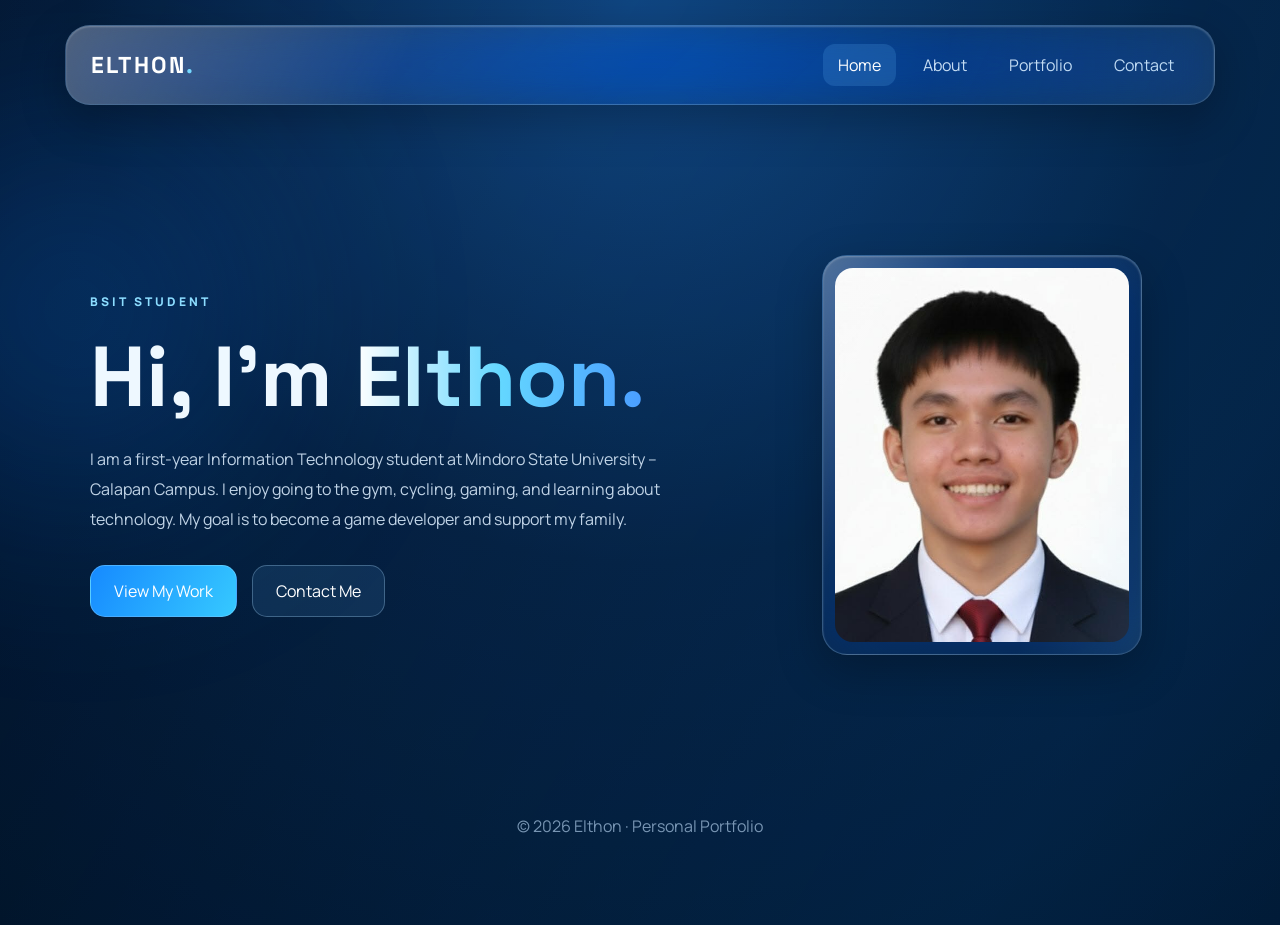
<file: index.html>
<!DOCTYPE html>
<html lang="en">
<head>
    <meta charset="UTF-8">
    <meta name="viewport" content="width=device-width, initial-scale=1.0">
    <title>Elthon | Home</title>
    <link rel="stylesheet" href="style.css">
    <script src="script.js" defer></script>
</head>
<body>

<header class="navbar glass">
    <div class="logo">ELTHON<span>.</span></div>
    <nav class="nav-links">
        <a class="active" href="index.html">Home</a>
        <a href="about.html">About</a>
        <a href="portfolio.html">Portfolio</a>
        <a href="contact.html">Contact</a>
    </nav>
</header>

<main class="hero reveal">
    <div>
        <div class="eyebrow">BSIT STUDENT</div>
        <h1>Hi, I'm <span>Elthon.</span></h1>

        <p>
            I am a first-year Information Technology student at
            Mindoro State University – Calapan Campus. I enjoy going
            to the gym, cycling, gaming, and learning about technology.
            My goal is to become a game developer and support my family.
        </p>

        <div class="buttons">
            <a href="portfolio.html" class="button primary">View My Work</a>
            <a href="contact.html" class="button">Contact Me</a>
        </div>
    </div>

    <div class="profile glass">
        <img src="2by2.jpg" alt="Elthon's professional photo">
    </div>
</main>

<footer>© 2026 Elthon · Personal Portfolio</footer>

</body>
</html>
</file>
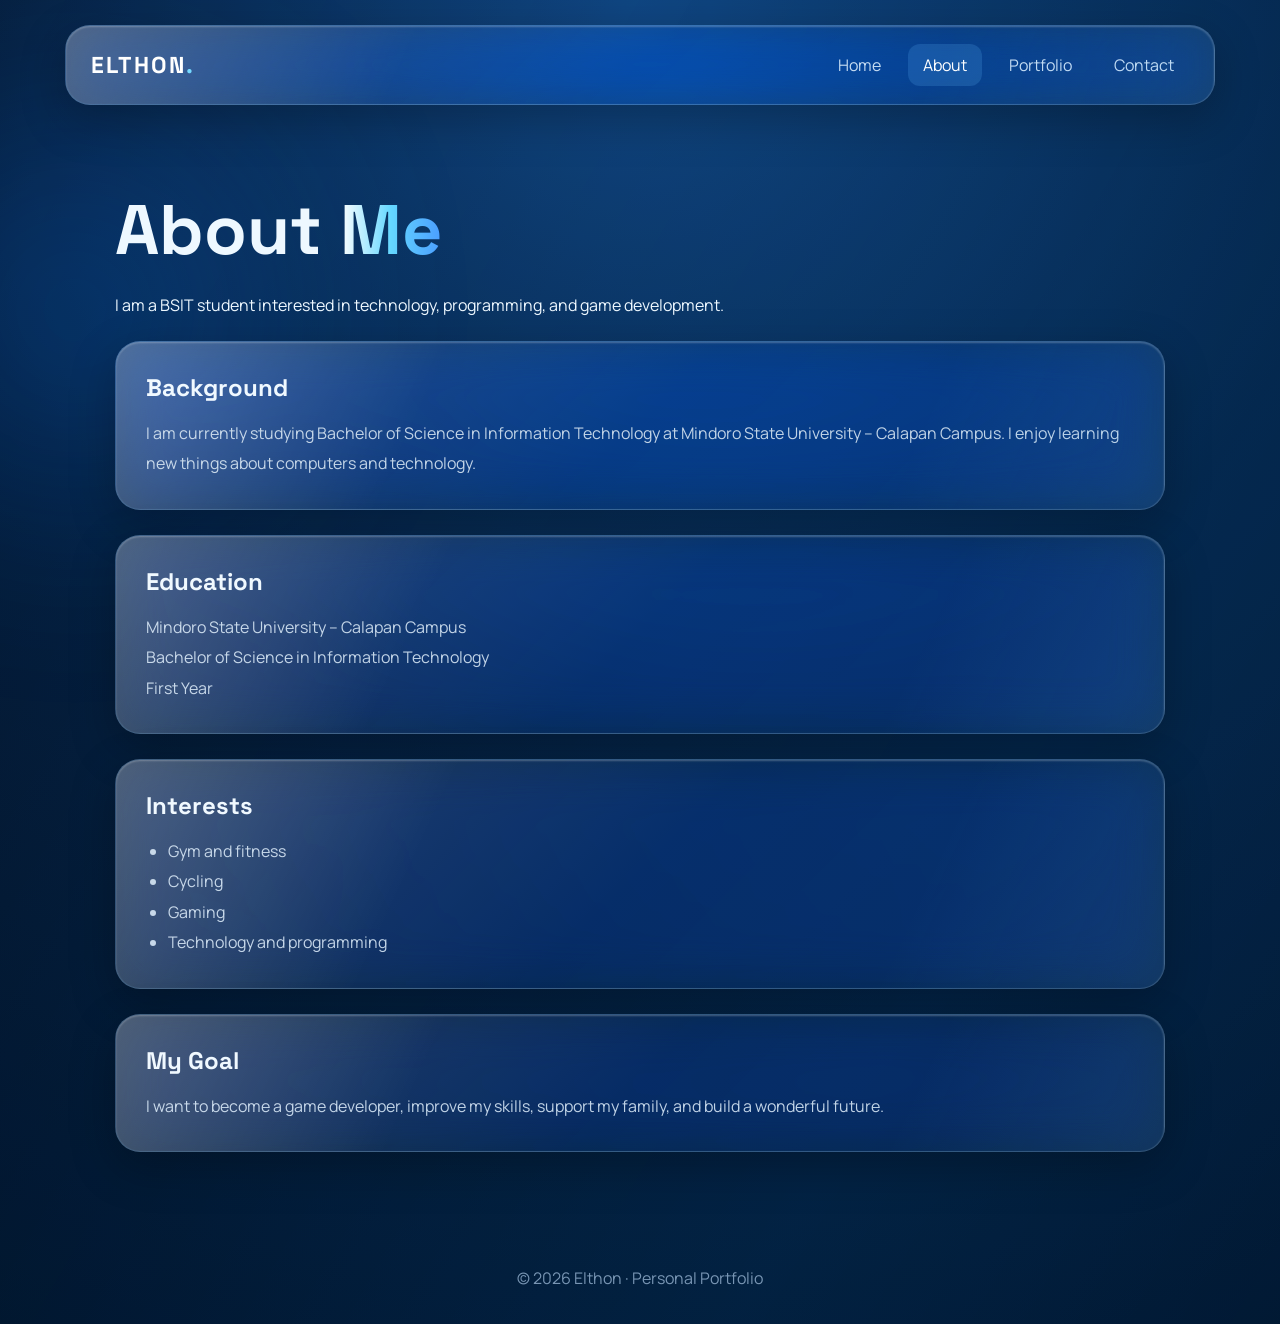
<file: about.html>
<!DOCTYPE html>
<html lang="en">
<head>
    <meta charset="UTF-8">
    <meta name="viewport" content="width=device-width, initial-scale=1.0">
    <title>About | Elthon</title>
    <link rel="stylesheet" href="style.css">
    <script src="script.js" defer></script>
</head>
<body>

<header class="navbar glass">
    <div class="logo">ELTHON<span>.</span></div>
    <nav class="nav-links">
        <a href="index.html">Home</a>
        <a class="active" href="about.html">About</a>
        <a href="portfolio.html">Portfolio</a>
        <a href="contact.html">Contact</a>
    </nav>
</header>

<main class="container">
    <section class="reveal">
        <h1 class="page-title">About <span>Me</span></h1>
        <p>I am a BSIT student interested in technology, programming, and game development.</p>
    </section>

    <section class="glass content-card reveal">
        <h2>Background</h2>
        <p>
            I am currently studying Bachelor of Science in Information
            Technology at Mindoro State University – Calapan Campus.
            I enjoy learning new things about computers and technology.
        </p>
    </section>

    <section class="glass content-card reveal">
        <h2>Education</h2>
        <p>
            Mindoro State University – Calapan Campus<br>
            Bachelor of Science in Information Technology<br>
            First Year
        </p>
    </section>

    <section class="glass content-card reveal">
        <h2>Interests</h2>
        <ul>
            <li>Gym and fitness</li>
            <li>Cycling</li>
            <li>Gaming</li>
            <li>Technology and programming</li>
        </ul>
    </section>

    <section class="glass content-card reveal">
        <h2>My Goal</h2>
        <p>
            I want to become a game developer, improve my skills,
            support my family, and build a wonderful future.
        </p>
    </section>
</main>

<footer>© 2026 Elthon · Personal Portfolio</footer>
</body>
</html>
</file>
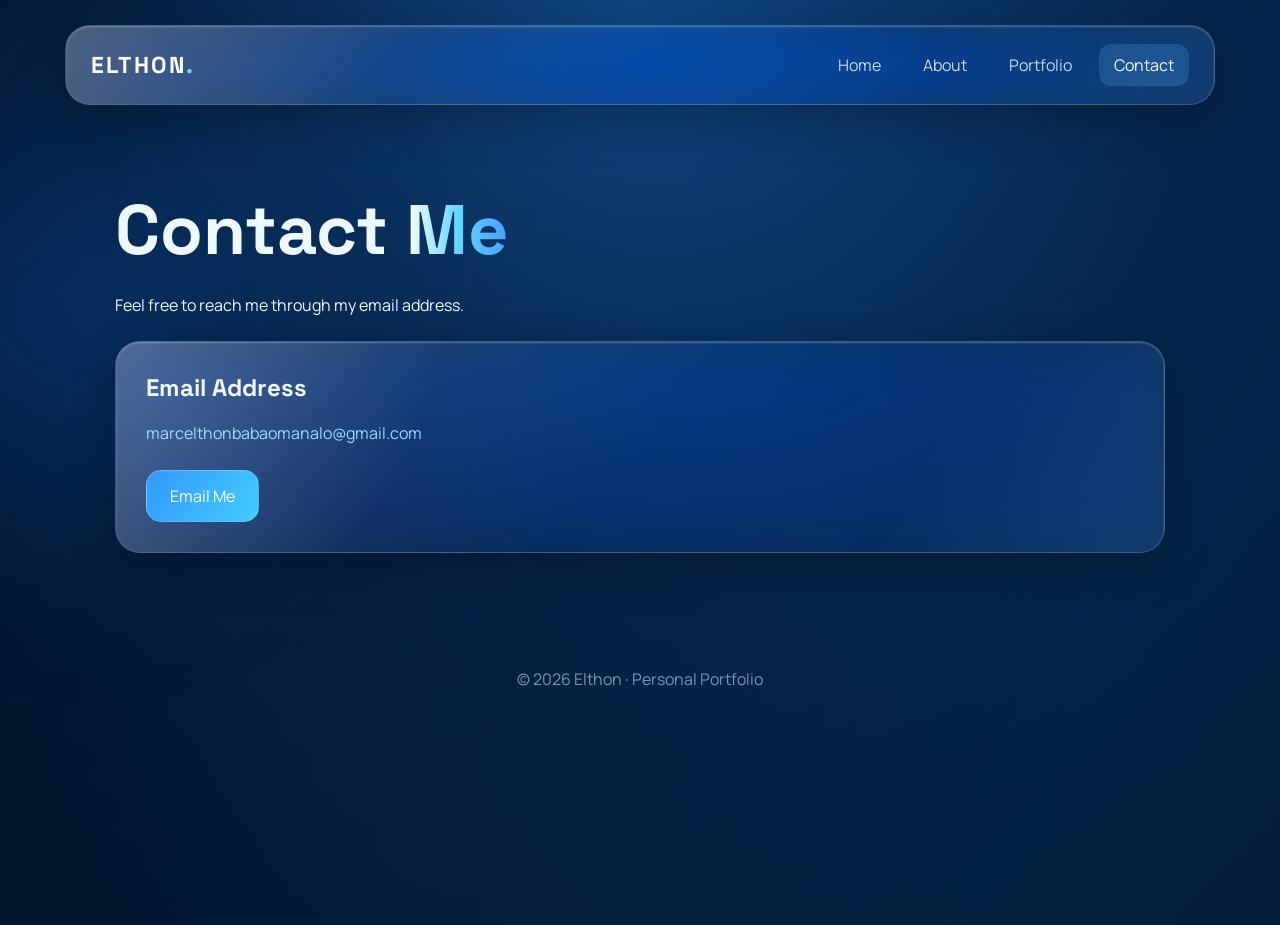
<file: contact.html>
<!DOCTYPE html>
<html lang="en">
<head>
    <meta charset="UTF-8">
    <meta name="viewport" content="width=device-width, initial-scale=1.0">
    <title>Contact | Elthon</title>
    <link rel="stylesheet" href="style.css">
    <script src="script.js" defer></script>
</head>
<body>

<header class="navbar glass">
    <div class="logo">ELTHON<span>.</span></div>
    <nav class="nav-links">
        <a href="index.html">Home</a>
        <a href="about.html">About</a>
        <a href="portfolio.html">Portfolio</a>
        <a class="active" href="contact.html">Contact</a>
    </nav>
</header>

<main class="container">
    <section class="reveal">
        <h1 class="page-title">Contact <span>Me</span></h1>
        <p>Feel free to reach me through my email address.</p>
    </section>

    <section class="glass content-card reveal">
        <h2>Email Address</h2>

        <p>
            <a class="email"
               href="mailto:marcelthonbabao%20manalo@gmail.com">
               marcelthonbabaomanalo@gmail.com
            </a>
        </p>

        <br>

        <a class="button primary"
           href="mailto:marcelthonbabao%20manalo@gmail.com">
           Email Me
        </a>
    </section>
</main>

<footer>© 2026 Elthon · Personal Portfolio</footer>
</body>
</html>
</file>
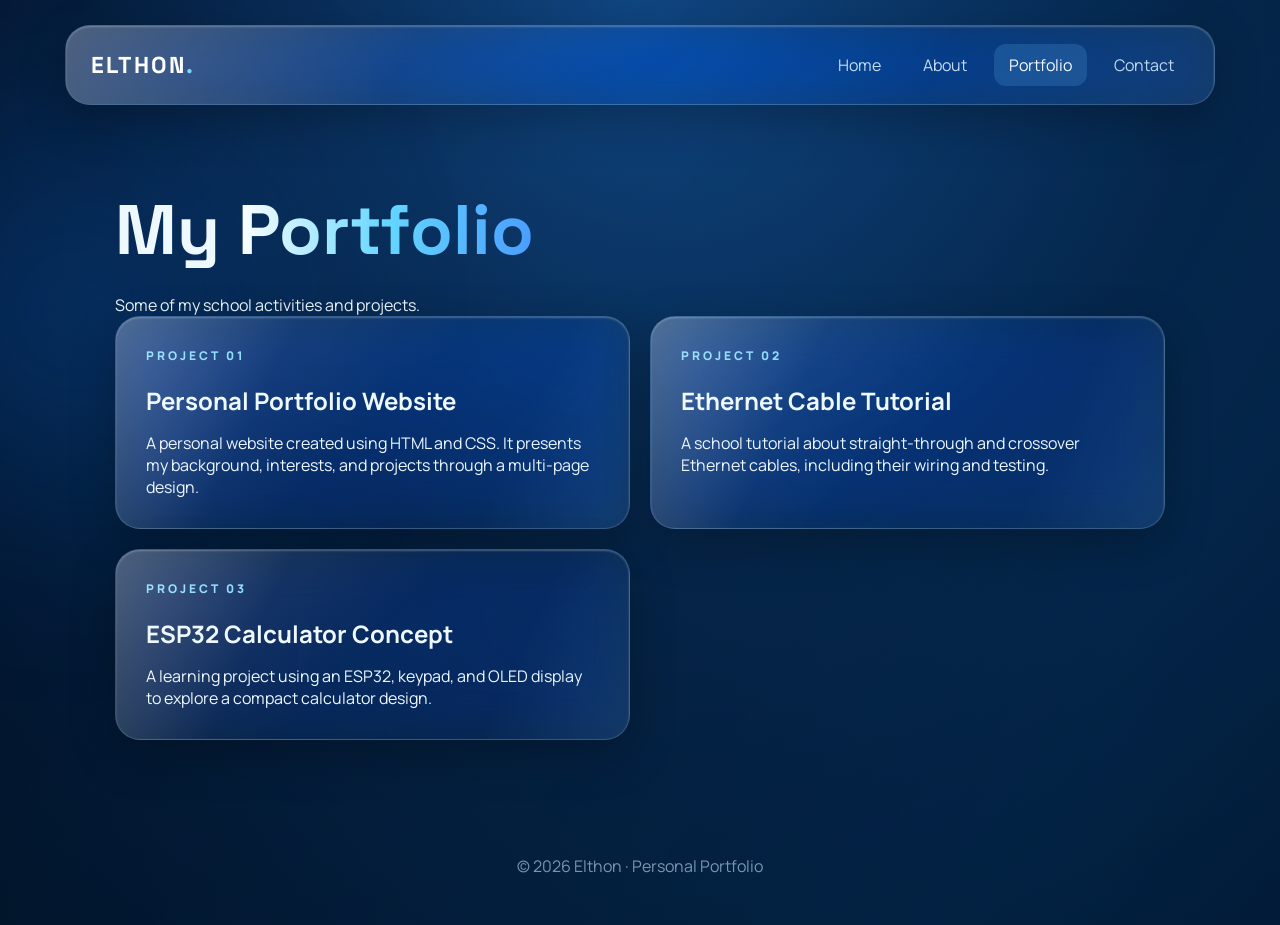
<file: portfolio.html>
<!DOCTYPE html>
<html lang="en">
<head>
    <meta charset="UTF-8">
    <meta name="viewport" content="width=device-width, initial-scale=1.0">
    <title>Portfolio | Elthon</title>
    <link rel="stylesheet" href="style.css">
    <script src="script.js" defer></script>
</head>
<body>

<header class="navbar glass">
    <div class="logo">ELTHON<span>.</span></div>
    <nav class="nav-links">
        <a href="index.html">Home</a>
        <a href="about.html">About</a>
        <a class="active" href="portfolio.html">Portfolio</a>
        <a href="contact.html">Contact</a>
    </nav>
</header>

<main class="container">
    <section class="reveal">
        <h1 class="page-title">My <span>Portfolio</span></h1>
        <p>Some of my school activities and projects.</p>
    </section>

    <div class="project-grid">
        <article class="glass project-card reveal">
            <div class="eyebrow">PROJECT 01</div>
            <h2>Personal Portfolio Website</h2>
            <p>
                A personal website created using HTML and CSS.
                It presents my background, interests, and projects
                through a multi-page design.
            </p>
        </article>

        <article class="glass project-card reveal">
            <div class="eyebrow">PROJECT 02</div>
            <h2>Ethernet Cable Tutorial</h2>
            <p>
                A school tutorial about straight-through and crossover
                Ethernet cables, including their wiring and testing.
            </p>
        </article>

        <article class="glass project-card reveal">
            <div class="eyebrow">PROJECT 03</div>
            <h2>ESP32 Calculator Concept</h2>
            <p>
                A learning project using an ESP32, keypad, and OLED
                display to explore a compact calculator design.
            </p>
        </article>
    </div>
</main>

<footer>© 2026 Elthon · Personal Portfolio</footer>
</body>
</html>
</file>
<file: style.css>
@import url('https://fonts.googleapis.com/css2?family=Manrope:wght@400;500;600;700;800&family=Space+Grotesk:wght@500;600;700&display=swap');

* {
    margin: 0;
    padding: 0;
    box-sizing: border-box;
}

body {
    min-height: 100vh;
    color: #eef8ff;
    font-family: 'Manrope', sans-serif;
    background: radial-gradient(circle at top, #123d72, #061329 50%, #020713);
    overflow-x: hidden;
}

/* ANIMATED BACKGROUND */

body::before {
    content: "";
    position: fixed;
    inset: -50%;
    z-index: -2;
    background: linear-gradient(
        120deg,
        transparent,
        rgba(0, 140, 255, .18),
        transparent,
        rgba(0, 220, 255, .12)
    );
    background-size: 200% 200%;
    animation: backgroundMove 12s ease-in-out infinite;
}

body::after {
    content: "";
    position: fixed;
    width: 350px;
    height: 350px;
    top: 15%;
    left: -100px;
    border-radius: 50%;
    background: #087cff;
    filter: blur(120px);
    opacity: .25;
    z-index: -1;
    animation: floatLight 10s infinite alternate ease-in-out;
}

@keyframes backgroundMove {
    0%, 100% { background-position: 0% 50%; }
    50% { background-position: 100% 50%; }
}

@keyframes floatLight {
    to {
        transform: translate(150px, 100px) scale(1.3);
    }
}

/* NAVIGATION */

.navbar {
    width: 90%;
    max-width: 1150px;
    margin: 25px auto;
    padding: 18px 25px;
    display: flex;
    justify-content: space-between;
    align-items: center;
    border-radius: 22px;
}

.logo {
    font-family: 'Space Grotesk', sans-serif;
    font-size: 23px;
    font-weight: 700;
    letter-spacing: 2px;
    color: white;
}

.logo span {
    color: #65d5ff;
}

.nav-links {
    display: flex;
    gap: 12px;
    flex-wrap: wrap;
}

.nav-links a {
    color: #c5dcf2;
    text-decoration: none;
    padding: 10px 15px;
    border-radius: 12px;
    transition: .3s;
}

.nav-links a:hover,
.nav-links a.active {
    color: white;
    background: rgba(100, 190, 255, .18);
}

/* LIQUID GLASS */

.glass {
    position: relative;
    overflow: hidden;
    background: linear-gradient(
        135deg,
        rgba(255,255,255,.15),
        rgba(100,180,255,.06),
        rgba(255,255,255,.025)
    );
    border: 1px solid rgba(180,225,255,.25);
    border-radius: 25px;
    backdrop-filter: blur(25px) saturate(170%);
    -webkit-backdrop-filter: blur(25px) saturate(170%);
    box-shadow:
        inset 0 1px 2px rgba(255,255,255,.25),
        0 15px 45px rgba(0,0,0,.25);
}

.glass::before {
    content: "";
    position: absolute;
    inset: 0;
    pointer-events: none;
    background: linear-gradient(
        115deg,
        rgba(255,255,255,.18),
        transparent 30%,
        transparent 75%,
        rgba(100,190,255,.12)
    );
}

/* HOMEPAGE */

.hero {
    width: 90%;
    max-width: 1100px;
    min-height: 650px;
    margin: auto;
    display: grid;
    grid-template-columns: 1.2fr .8fr;
    align-items: center;
    gap: 60px;
}

.hero h1 {
    font-family: 'Space Grotesk', sans-serif;
    font-size: clamp(50px, 7vw, 85px);
    line-height: 1.1;
    margin-bottom: 20px;
}

.hero h1 span,
.page-title span {
    background: linear-gradient(90deg, white, #64d7ff, #4a9dff);
    background-clip: text;
    -webkit-background-clip: text;
    color: transparent;
}

.hero p {
    color: #c0d3e6;
    line-height: 1.9;
    max-width: 580px;
}

.eyebrow {
    color: #8cddff;
    letter-spacing: 3px;
    font-size: 12px;
    font-weight: 800;
    margin-bottom: 20px;
}

.buttons {
    display: flex;
    gap: 15px;
    margin-top: 30px;
    flex-wrap: wrap;
}

.button {
    display: inline-block;
    text-decoration: none;
    color: white;
    padding: 14px 23px;
    border-radius: 15px;
    border: 1px solid rgba(180,225,255,.3);
    background: rgba(100,180,255,.12);
    transition: .3s;
}

.button:hover {
    transform: translateY(-5px);
    background: rgba(80,170,255,.3);
    box-shadow: 0 10px 30px rgba(30,140,255,.25);
}

.button.primary {
    background: linear-gradient(120deg, #168aff, #36c9ff);
}

/* PROFILE PHOTO */

.profile {
    width: 100%;
    max-width: 320px;
    aspect-ratio: 4 / 5;
    padding: 12px;
    justify-self: center;
    animation: photoFloat 5s ease-in-out infinite;
}

.profile img {
    width: 100%;
    height: 100%;
    object-fit: cover;
    border-radius: 18px;
}

@keyframes photoFloat {
    50% { transform: translateY(-15px) rotate(2deg); }
}

/* OTHER PAGES */

.container {
    width: 90%;
    max-width: 1050px;
    margin: 80px auto;
}

.page-title {
    font-family: 'Space Grotesk', sans-serif;
    font-size: clamp(45px, 7vw, 70px);
    margin-bottom: 20px;
}

.content-card {
    padding: 30px;
    margin: 25px 0;
}

.content-card h2 {
    font-family: 'Space Grotesk', sans-serif;
    margin-bottom: 15px;
}

.content-card p,
.content-card li {
    color: #c0d3e6;
    line-height: 1.9;
}

.content-card ul {
    padding-left: 22px;
}

.project-grid {
    display: grid;
    grid-template-columns: repeat(2, 1fr);
    gap: 20px;
}

.project-card {
    padding: 30px;
    transition: .3s;
}

.project-card:hover {
    transform: translateY(-8px);
    border-color: #80d9ff;
}

.project-card h2 {
    margin: 15px 0;
}

.email {
    color: #8cddff;
    text-decoration: none;
    overflow-wrap: anywhere;
}

footer {
    text-align: center;
    padding: 35px;
    color: #7895b3;
}

/* SCROLL ANIMATION */

.reveal {
    opacity: 0;
    transform: translateY(30px);
    transition: opacity .8s ease, transform .8s ease;
}

.reveal.visible {
    opacity: 1;
    transform: translateY(0);
}

/* MOBILE */

@media (max-width: 750px) {
    .navbar {
        flex-direction: column;
        gap: 15px;
    }

    .hero {
        grid-template-columns: 1fr;
        text-align: center;
        padding: 60px 0;
    }

    .hero p {
        margin: auto;
    }

    .buttons {
        justify-content: center;
    }

    .project-grid {
        grid-template-columns: 1fr;
    }
}
/* Mouse Trail Effect */
.mouse-trail {
    position: fixed;
    width: 8px;
    height: 8px;
    background: #00bfff;
    border-radius: 50%;
    pointer-events: none;
    z-index: 9999;
    box-shadow:
        0 0 10px #00bfff,
        0 0 20px #008cff,
        0 0 35px #0066ff;
    animation: trailFade 0.6s linear forwards;
}

@keyframes trailFade {
    0% {
        opacity: 1;
        transform: scale(1);
    }

    100% {
        opacity: 0;
        transform: scale(0);
    }
}
</file>
